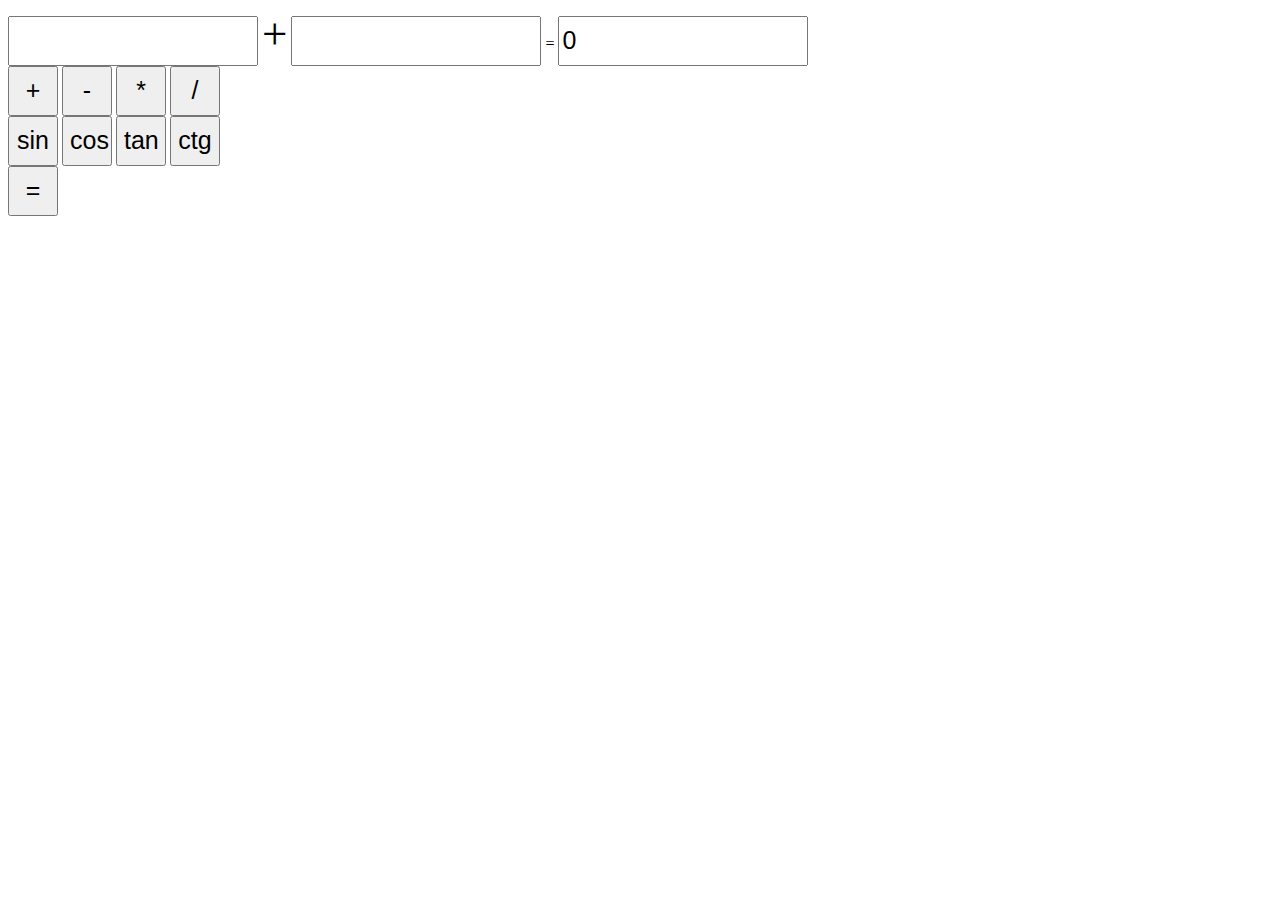
<file: sim/calc2.html>
<html>
<head>
<meta charset= "utf-8">
<title>Калькулятор</title>
    <link href="calc.css" rel="stylesheet">
</head>
<body>


<input type="text"id="oneinput">
<span id="znak">+</span>
<input type="text"id="twoinput">
<span>=</span>
<input type="text" value="0" id="otvet">

<div class="buttons">
<button id="plus" onclick="pluss()">+</button>
<button id="minus" onclick="minuss()">-</button>
<button id="umnoz"onclick="umnozz()"> *</button>
<button id="delenie" onclick="deleniee()"> /</button>
</div>

<div>
<button onclick="sinn()">sin</button>
<button onclick="coss()">cos</button>
<button onclick="tann()"> tan</button>
<button  onclick="ctann()"> ctg</button>

</div>

<div>
<button id="ravno" onclick="ravno()">=</button>
</div>
<script  src="jquery.js"> </script>
<script  src="calc.js"> </script>
</body>


</html>
</file>
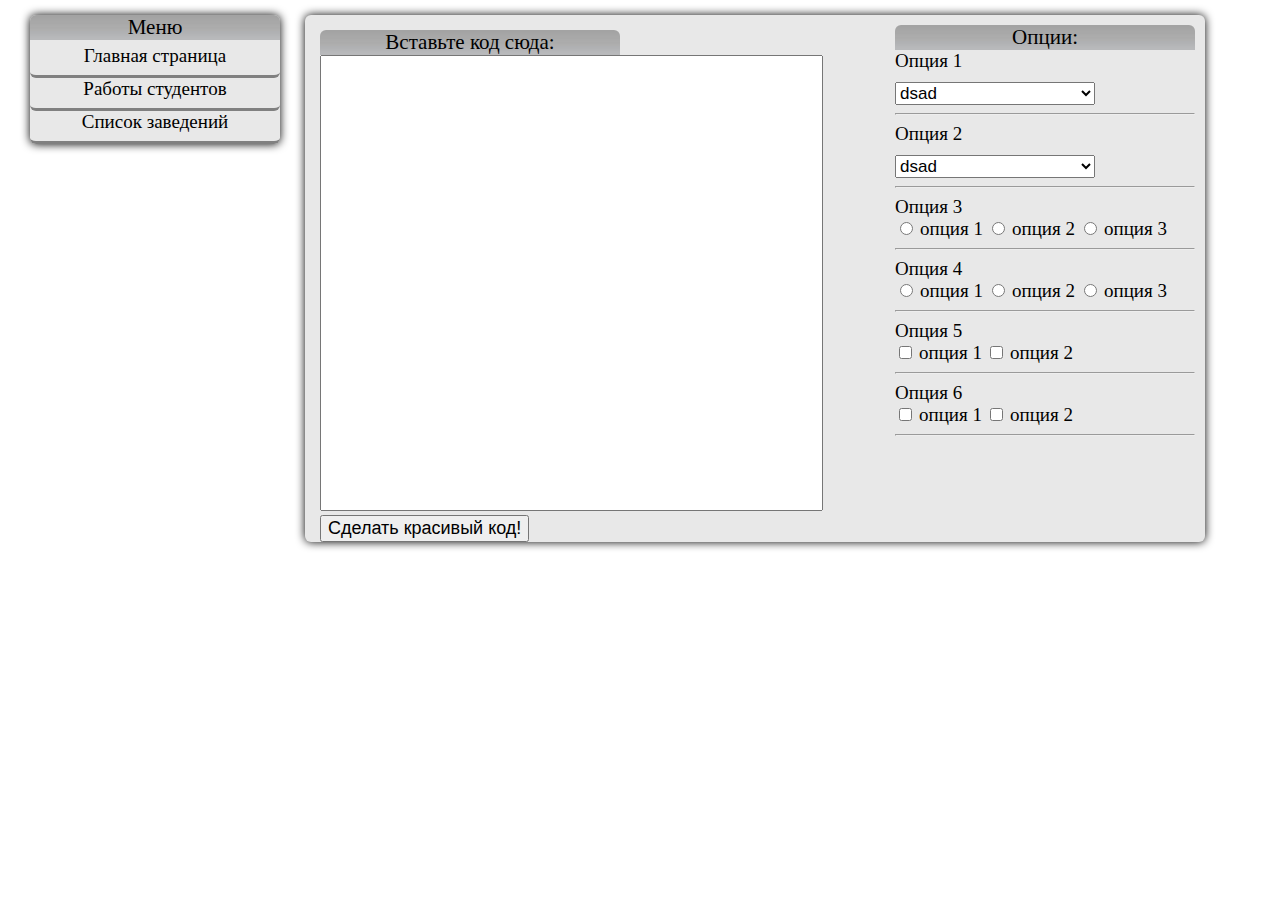
<file: sim/editor.html>
<!DOCTYPE html>

<html>
<head>
<meta charset= "utf-8">
<title>Редактор</title>
<link rel="stylesheet" href="web.css">
<link rel="stylesheet" href="editor.css">
</head>
<body>
<div id="page">



<div class="left-str">

<div class="left-menu">
<p class="site-menu">Меню</p>
<ul class="menu">
<li><a href="#">Главная страница</a> </li>
<li><a href="#">Работы студентов</a> </li>
<li><a href="#">Список заведений</a> </li>
</ul>
</div>
</div>




<div class="cnt">

<div class="texts">
<form>
<p class="pcode">Вставьте код сюда:</p>
<textarea name="code" cols="60" rows="30"> </textarea>
<input style="font-size:18px;" type="submit" name="insert-code" value="Сделать красивый код!">
</form>
</div>


<div class="right-editor">

<p class="pcode">Опции:</p>

<p style="font-size:19px;">Опция 1 </p>
<select style="font-size:17px;"> 
<option>dsad</option>
<option>dsad</option>
<option>dsad</option>
<option>dsad</option>
</select>
<hr>

<p style="font-size:19px;">Опция 2 </p>
<select style="font-size:17px;"> 
<option>dsad</option>
<option>dsad</option>
<option>dsad</option>
<option>dsad</option>
</select>
<hr>

<p style="font-size:19px;">Опция 3 </p>
<input type="radio" name="radio1"> <span style="font-size:19px;">опция 1</span>
<input type="radio" name="radio1"> <span style="font-size:19px;">опция 2</span>
<input type="radio" name="radio1"> <span style="font-size:19px;">опция 3</span>
<hr>

<p style="font-size:19px;">Опция 4 </p>
<input type="radio" name="radio1"> <span style="font-size:19px;">опция 1</span>
<input type="radio" name="radio1"> <span style="font-size:19px;">опция 2</span>
<input type="radio" name="radio1"> <span style="font-size:19px;">опция 3</span>
<hr>

<p style="font-size:19px;">Опция 5 </p>
<input type="checkbox" name="check1"> <span style="font-size:19px;">опция 1</span>
<input type="checkbox" name="check1"> <span style="font-size:19px;">опция 2</span>
<hr>

<p style="font-size:19px;">Опция 6 </p>
<input type="checkbox" name="check1"> <span style="font-size:19px;">опция 1</span>
<input type="checkbox" name="check1"> <span style="font-size:19px;">опция 2</span>
<hr>

</div>






</div>


<!--<div id="footer">
Этот сайт создал Руслан Капцов.
This site created by Ruslan Kaptsov.

</div>-->
</div>

</body>
<script src="index.js"> </script>
<script  src="jquery.js"> </script>
<script  src="jQuery_practice.js"> </script>
</html>
</file>
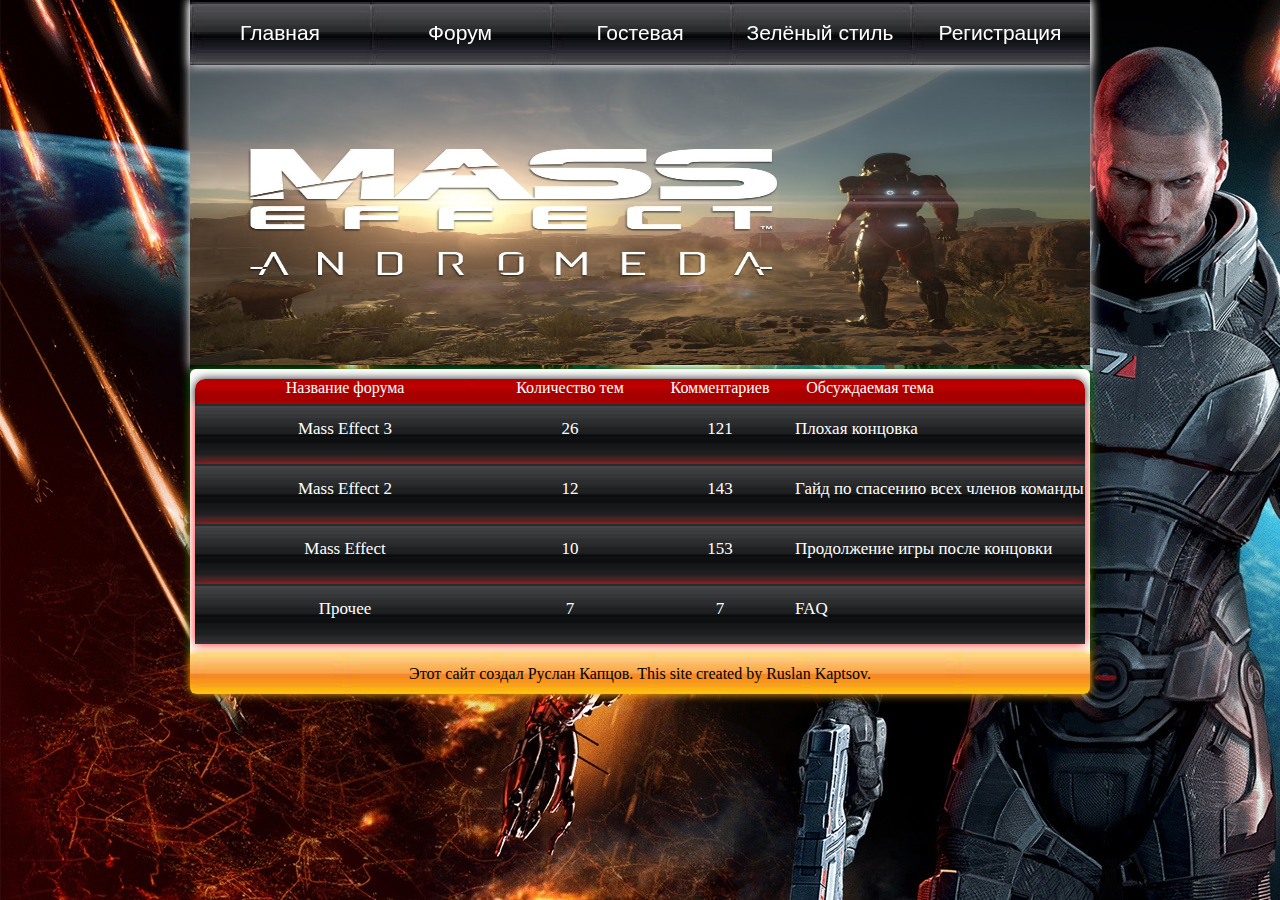
<file: sim/meForum.html>
<!DOCTYPE html>

<html>
<meta charset= "utf-8">
<title>Форум</title>
<link rel="stylesheet" href="meForum.css">
<link rel="stylesheet" href="menewsite.css">
</head>
<body>
<div id="page">

<div id="navigationForum-block">
<div id="navigationForum" align="center">
<ul >
<li > <a href="meindex.html">Главная</a></li>
<li ><a href="#">Форум</a></li>
<li ><a href="meGuest.html">Гостевая</a></li>
</ul>
<ul>
<li><a href="index.html">Зелёный стиль</a></li>
<li class="registration" ><a href="#">Регистрация</a></li>

</ul>
</div>
</div>

<div id="shapka">
<img src="andromeda.jpg" width="900" height="300">




</div>

<div id="content">







<div id="ForumTable">
<div id="ForumZagolovok">
<ul >
<li id="forumname">Название форума</li>
<li> Количество тем</li>
<li>Комментариев</li>
<li>Обсуждаемая тема</li>
</ul>
</div>
<div id="ForumTheme">
<ul>
<li id="themename"  ><a href="#">Mass Effect 3</a></li>
<li class="nothemelarge">26</li>
<li class="nothemelarge">121</li>
<li class="themelarge">Плохая концовка</li>
</ul>
</div>

<div id="ForumTheme">
<ul>
<li id="themename"><a href="$">Mass Effect 2</a></li>
<li class="nothemelarge">12</li>
<li class="nothemelarge">143</li>
<li class="themelarge" >Гайд по спасению всех членов команды</li>
</ul>
</div>

<div id="ForumTheme">
<ul >
<li id="themename" class="nothemelarge"><a href="$">Mass Effect</a></li>
<li class="nothemelarge">10</li>
<li class="nothemelarge">153</li>
<li class="themelarge" >Продолжение игры после концовки</li>
</ul>
</div>

<div id="ForumTheme">
<ul>
<li id="themename" class="nothemelarge"><a href="$">Прочее</a></li>
<li class="nothemelarge">7</li>
<li class="nothemelarge">7</li>
<li class="themelarge" >FAQ</li>
</ul>
</div>



</div>
</div>



</div>

<div id="footer">
Этот сайт создал Руслан Капцов.
This site created by Ruslan Kaptsov.

</div>




</body>
</html>
</file>
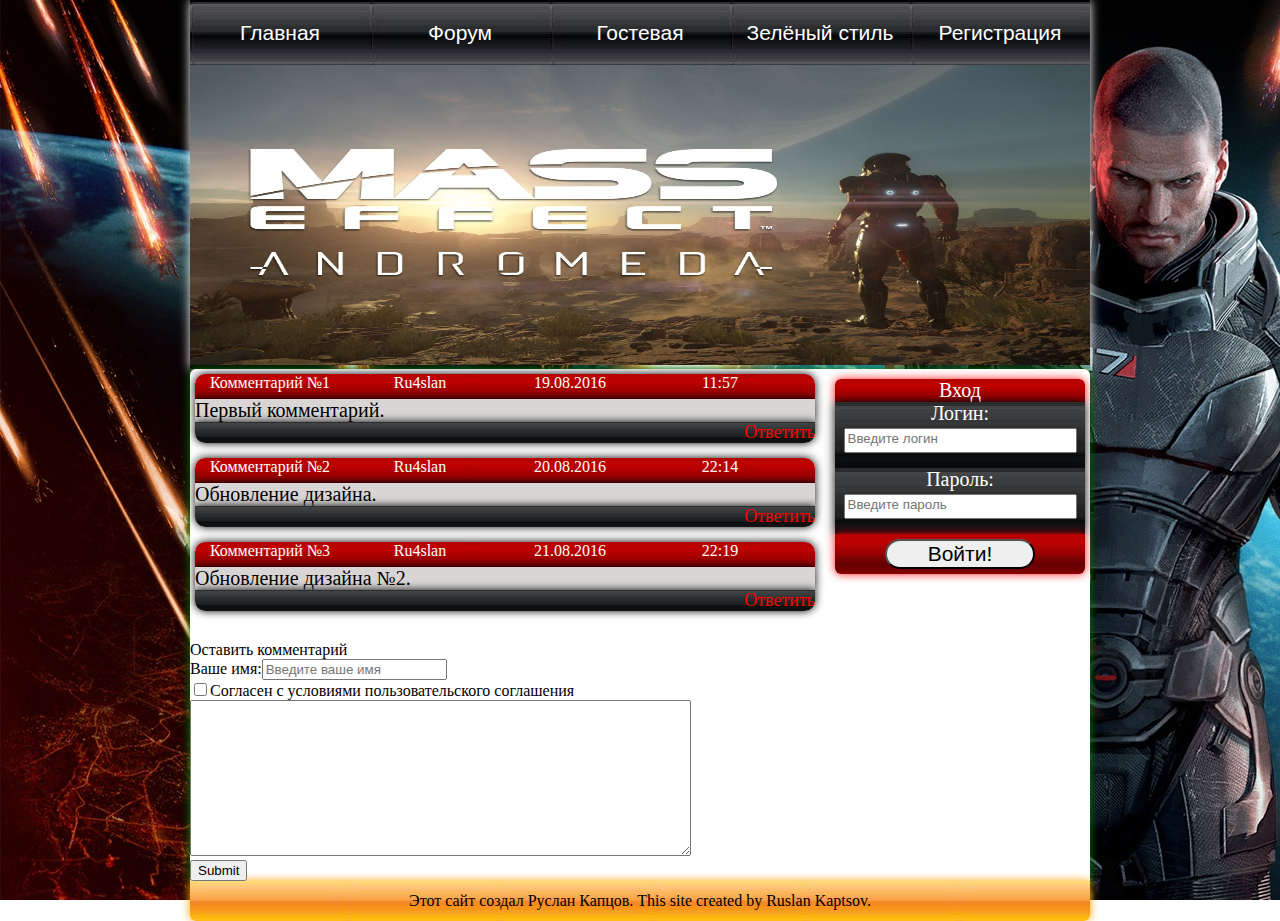
<file: sim/meGuest.html>
<!DOCTYPE html>

<html>
<meta charset= "utf-8">
<title>Гостевая</title>
<link rel="stylesheet" href="meguest.css">
<link rel="stylesheet" href="menewsite.css">
</head>
<body>
<div id="page">
<div id="navigation-block">
<div id="navigation">
<ul >
<li > <a href="meindex.html">Главная</a></li>
<li ><a href="meForum.html">Форум</a></li>
<li ><a href="meGuest.html">Гостевая</a></li>
<li><a href="index.html">Зелёный стиль</a></li>
</ul>
<ul>
<li class="registration" ><a href="#">Регистрация</a></li>

</ul>
</div>
</div>

<div id="shapka">
<img src="andromeda.jpg" width="900" height="300">




</div>

<div id="content">
<div id="quick_enter">
<p align="center" class="zagolovok" >Вход</p>
<form action="" method="GET">
<p class="vvod" align="center"><label for="EnterLogin">Логин:<br><input type="text" name="login" id="EnterLogin" placeholder="Введите логин"></p>

<p class="vvod" align="center"><label for="EnterPassword">Пароль:</br></label><input type="password" name="password" id="EnterPassword" placeholder="Введите пароль"></p>

<p class="enter" align="center"><input type="submit" name="submit" value="Войти!"> </p>
</form>


</div>



<div id="Posts">



<div id="Post">
<div id="Post-data">
<ul >
<li>Комментарий №1</li>
<li> <a href="user">Ru4slan</a></li>
<li>19.08.2016</li>
<li>11:57</li>
</ul>
</div>
<div id="Post-text">
<p class="osn">Первый комментарий.</p>
<p class="coment"> <a href="#">Ответить </a> </p>

</div>
</div>

<div id="Post">
<div id="Post-data">
<ul >
<li>Комментарий №2</li>
<li> <a href="user">Ru4slan</a></li>
<li>20.08.2016</li>
<li>22:14</li>
</ul>
</div>
<div id="Post-text">
<p class="osn">Обновление дизайна.</p>
<p class="coment"> <a href="#">Ответить </a> </p>
</div>
</div>

<div id="Post">
<div id="Post-data">
<ul >
<li>Комментарий №3</li>
<li> <a href="user">Ru4slan</a></li>
<li>21.08.2016</li>
<li>22:19</li>
</ul>
</div>
<div id="Post-text">
<p class="osn">Обновление дизайна №2.</p>
<p class="coment"> <a href="#">Ответить </a> </p>

</div>
</div>


<div id="commentaries">
<form action="index.html" method="GET">
<p >Оставить комментарий</p>
<label for="EnterLogin">Ваше имя:</label><input type="text" name="login" id="EnterLogin" placeholder="Введите ваше имя">
<br>
<input type="checkbox" value="1">Согласен с условиями пользовательского соглашения
<textarea name="comments" cols="60%" rows="10">

</textarea>
<br>
<input type="submit">
</form>
</div>

<!--
<input type="text" name="length" id="length" placeholder="Длина">
<input type="text" name="width" id="width" placeholder="Ширина">
<input type="text" name="height" id="height" placeholder="Высота">
<input type="button" id="calculate" onclick="displayResult()" value="Расчитать объём">
<hr>
<p>Результат:</p>
<p id="result">
<hr>
<p id="vivod"> </p>
<hr>
<p id="paragraph">вфвфывфЮ</p>
<button onclick="myFunction()">ФВфввфывф</button>
-->
</div>
</div>



<div id="footer">
Этот сайт создал Руслан Капцов.
This site created by Ruslan Kaptsov.

</div>



</div>


<!--<script src="sitescript.js"> </script>-->

</body>
</html>
</file>
<file: sim/calc.css>
button{
	width:50px;
	height:50px;
	font-size:25px;
}

input{
	width:250px;
	height:50px;
	font-size:25px;
}

#znak{
	font-size:45px;
}
</file>
<file: sim/meForum.css>
#Forums{

	width:900px;
	float:left;
	height:auto;
	color:black;
	padding-right:5px;
	padding-top:5px;
	
}


#Forums::after{
	margin:15px;
}


#Forums{

	width:900px;
	float:left;
	height:auto;
	color:black;
	padding-right:5px;
	padding-top:5px;
	
}

#Forums::after{
	margin:15px;
}

#ForumZagolovok{
width:890px;
height:25px;
background:url(post.jpg);
color:white;
 border-radius: 10px 10px 0 0;
 	box-shadow: 0 0 10px rgba(0,0,0,0.9);

}

#ForumZagolovok ul li{
		float:left;
	list-style-type:none;
	text-align:center;	

		width:150px;
		
}



#ForumTheme{

height:60px;
color:white;
width:890px;
	background:url(themeblack.jpg);
	box-shadow: 0 0 10px rgba(255,0,0,0.9);
	font-size:17px;
}

#ForumTheme ul li{
		float:left;
	list-style-type:none;
	text-align:center;	
					word-break: break-all;

}
.themelarge{	
		width:auto;
				text-align:center;
				line-height:50px;
}

.nothemelarge{	
		width:150px;
		line-height:50px;

}


#ForumTheme:hover{
	background:url(themeblack2.jpg);
}


#ForumTheme ul li::after{
padding-top:5px;
}



#ForumTheme #themename{
width:300px;
line-height:50px;	
}



#ForumZagolovok #forumname{
	width:300px;
}



#ForumTable{
	margin-top:10px;
	margin-left:5px;
margin-bottom:10px;	
}
#navigationForum-block{
 margin-left:auto;
 margin-right:auto;
	width:900px;	
}


#navigationForum{
	height:65px;
	width:900px;
	position:fixed;
	box-shadow: 0 0 10px white;
	font-size:21px;
}

#navigationForum ul li {
	float:left;
	position:relative;
	list-style-type:none;
	background:url(menubutton.jpg);
	width:180px;
	text-align:center;	
}

#navigationForum ul li a{
color:#000;
padding: 0 10px;
text-decoration:none;
line-height: 65px;
display: block;
height:65px;
font-family: 'Russo One', sans-serif;	
color:white;
}




#navigationForum ul li a:hover{
	background:url(menubuttonhover.jpg);
}
</file>
<file: sim/meguest.css>
#Posts{

		width:625px;
	float:left;
	height:auto;
	color:black;
	padding-right:5px;
	padding-top:5px;
	
}



#Posts .name{
	background: url(newsback.jpg);
	padding:5px;
	font-family: 'Roboto Slab', bold;
font-size:25px;	

}

#comment{
	float:left;
}



#Posts .coment::after{
	content:" ";
	background:white;
	display:block;
	width:100%;	
}
#Posts #commentaries{
padding-top:15px;	
}


#Post-data{

height:25px;
 border-radius: 10px 10px 0 0;
background:url(post.jpg);
color:white;
padding-right:5px;
box-shadow: 0 0 10px black;

}

#Post-data ul li{
		float:left;
	list-style-type:none;
	text-align:center;	
border-radius: 10px;
		width:150px;
		
}


#Post{
	margin-left:5px;	
}


#Post-text p{
word-wrap: break-word;
box-shadow: 0 0 10px black;
	
}

#Posts .osn{
background:#D9D5D5;
color:black;
font-size:20px;	
}

#Posts .coment{
	background: url(newsbackcomment.jpg);
	font-family: 'Roboto Slab', bold;
font-size:18px;	
text-align:right;
 border-radius: 0 0 10px 10px;
box-shadow: 0 0 8px black;
}

#Posts .coment::after{
	margin-bottom:15px;
}

#Posts .coment a:visited{
	color:#FFFFFF;
}

#Posts .coment a:link{
	color:red;
}
</file>
<file: sim/web.css>
/* http://meyerweb.com/eric/tools/css/reset/ 
   v2.0 | 20110126
   License: none (public domain)
*/

html, body, div, span, applet, object, iframe,
h1, h2, h3, h4, h5, h6, p, blockquote, pre,
a, abbr, acronym, address, big, cite, code,
del, dfn, em, img, ins, kbd, q, s, samp,
small, strike, strong, sub, sup, tt, var,
b, u, i, center,
dl, dt, dd, ol, ul, li,
fieldset, form, label, legend,
table, caption, tbody, tfoot, thead, tr, th, td,
article, aside, canvas, details, embed, 
figure, figcaption, footer, header, hgroup, 
menu, nav, output, ruby, section, summary,
time, mark, audio, video {
	margin: 0;
	padding: 0;
	border: 0;
	font-size: 100%;
	font: inherit;
	vertical-align: baseline;
}
/* HTML5 display-role reset for older browsers */
article, aside, details, figcaption, figure, 
footer, header, hgroup, menu, nav, section {
	display: block;
}

body{
	background:white;
	background-attachment:fixed;
	height:auto;
}
#content::before, #content::after {
    content:"";
    display:table;
}

.logo{
	float:right;
	height:200px;
	width:96%;
	
	margin-right:25px;
	background:url(shappka.jpg) center center no-repeat;
	border-radius: 0 0 6px 6px ;
	box-shadow: 0 0 10px black;

}


#content::after {
    clear:both;
}
#content {
    zoom:1; /* For IE 6/7 (trigger hasLayout) */
}

.cnt{
box-shadow: 0 0 10px black;
width:750px;
margin-left:auto;
margin-right:auto;
float:left;
height:auto;
margin-left:25px;
border-radius: 6px 6px 6px 6px;
background:#E8E8E8;	
position:relative;
margin-top:15px;
}

.left-menu{
	width:250px;
	background:#E8E8E8;
	height:auto;
	position:relative;
	float:left;
margin-bottom:40px;
	border-radius: 6px 6px 6px 6px;
	box-shadow: 0 0 10px black;
}

.left-str{
	width:250px;
	float:left;
		margin-left:30px;
		margin-top:15px;
 
}

.site-menu{
	text-align:center;
	font-size:21px;
	background:url(menu.jpg);
		border-radius: 6px 6px 0 0;
}

.left-menu ul li{
	list-style-type:none;
}

.menu{
	text-align:center;
	font-size:19px;
	margin-top:5px;
}

.left-menu ul li{
	border-bottom:3px gray solid;
transition: 1s;
	height:30px;
	vertical-align:center;
	border-radius: 6px 6px 6px 6px;
}

.left-menu ul li:hover{
	 transition: 1s;
	background:gray;
	border-radius: 0 0 6px 6px;
}

#shapka{


	margin-left:auto;
margin-right:auto;
	box-shadow: 0 0 10px green;
width:900px;
height:350px;
margin-top:10px;
margin-bottom:8px;
border-radius: 0 0 16px 16px;
}




.right-panel{
	width:250px;
	float:right;
	padding-right:5px;
	height:auto;
	padding-top:10px;
	margin-right:20px;	
}



a{
	text-decoration:none;
	color:black;
}


 .zagolovok{
	background:url(menu.jpg);
		box-shadow: 0 0 10px black;
			border-radius: 6px 6px 0 0;
			font-size:22px;
			font-family: 'Ruslan Display', bold;	
			color:black;
			text-align:center;

}

 form .vvod {
	background:#E8E8E8;
	color:black;
	padding-bottom:15px;
	vertical-align:center;
	font-size:20px;
	box-shadow: 1px 0 10px black;	
}

input[type="submit"]:hover, input[type="text"]:hover, input[type="password"]:hover {
transition:0.7s;
box-shadow: 0 0 10px black;	
}

input[type="submit"], input[type="text"], input[type="password"] {
transition:0.7s;	
}


 form .vvod input {

	color:black;
	padding-bottom:5px;
	vertical-align:center;
	width:90%;
}


 form .enter{
	background:url(Newimg/greenform.jpg);
	float:center;
	border-radius: 0 0 6px 6px ;
	height:auto;
	box-shadow: 0 0 10px black;
	margin-bottom:30px;
}

 form .enter input{
	float:center;

	height:30px;
	width:150px;
	margin-bottom:5px;
	margin-top:5px;
	font-size:21px;
}




textarea{
	resize:none;
}


#modal-okno{
	position:fixed;
	z-index:100;
	width:100%;
	height:100%;
	display:none;
	background-color:white;
	background: rgba(0, 0, 0, 0.5);
}

#form-vhod{

	 width:600px;
	 height:auto;
	 margin:auto;
	 margin-bottom:10%;
	 margin-top:10%;


}

pre{
 white-space: pre-wrap;       /* css-3 */
 white-space: -moz-pre-wrap;  /* Mozilla, since 1999 */
 white-space: -pre-wrap;      /* Opera 4-6 */
 white-space: -o-pre-wrap;    /* Opera 7 */
 word-wrap: break-word; 	
}
</file>
<file: sim/editor.css>
/* http://meyerweb.com/eric/tools/css/reset/ 
   v2.0 | 20110126
   License: none (public domain)
*/

html, body, div, span, applet, object, iframe,
h1, h2, h3, h4, h5, h6, p, blockquote, pre,
a, abbr, acronym, address, big, cite, code,
del, dfn, em, img, ins, kbd, q, s, samp,
small, strike, strong, sub, sup, tt, var,
b, u, i, center,
dl, dt, dd, ol, ul, li,
fieldset, form, label, legend,
table, caption, tbody, tfoot, thead, tr, th, td,
article, aside, canvas, details, embed, 
figure, figcaption, footer, header, hgroup, 
menu, nav, output, ruby, section, summary,
time, mark, audio, video {
	margin: 0;
	padding: 0;
	border: 0;
	font-size: 100%;
	font: inherit;
	vertical-align: baseline;
}
/* HTML5 display-role reset for older browsers */
article, aside, details, figcaption, figure, 
footer, header, hgroup, menu, nav, section {
	display: block;
}

body{
	background:white;
	background-attachment:fixed;
	height:auto;
}

.texts{
	float:left;
	width:350px;

	margin-top:15px;
	margin-left:15px;
}

textarea:hover{
	transition:1s;
	box-shadow: 0 0 10px black;
}

textarea{
	transition:1s;

}

.pcode{
	text-align:center;
	font-size:21px;
	width:300px;
	background:url(menu.jpg);
		border-radius: 6px 6px 0 0;

}

.right-editor{
	float:right;
	margin:10px;
}

select{
	margin-top:10px;
	width:200px;
}

.cnt{
width:900px;	
}
</file>
<file: sim/menewsite.css>
/* http://meyerweb.com/eric/tools/css/reset/ 
   v2.0 | 20110126
   License: none (public domain)
*/

html, body, div, span, applet, object, iframe,
h1, h2, h3, h4, h5, h6, p, blockquote, pre,
a, abbr, acronym, address, big, cite, code,
del, dfn, em, img, ins, kbd, q, s, samp,
small, strike, strong, sub, sup, tt, var,
b, u, i, center,
dl, dt, dd, ol, ul, li,
fieldset, form, label, legend,
table, caption, tbody, tfoot, thead, tr, th, td,
article, aside, canvas, details, embed, 
figure, figcaption, footer, header, hgroup, 
menu, nav, output, ruby, section, summary,
time, mark, audio, video {
	margin: 0;
	padding: 0;
	border: 0;
	font-size: 100%;
	font: inherit;
	vertical-align: baseline;
}
/* HTML5 display-role reset for older browsers */
article, aside, details, figcaption, figure, 
footer, header, hgroup, menu, nav, section {
	display: block;
}

body{
	background:url(me3.jpg);
background-attachment: fixed;
}
#content::before, #content::after {
    content:"";
    display:table;
}



#content::after {
    clear:both;
}
#content {
    zoom:1; /* For IE 6/7 (trigger hasLayout) */
}

#content{
box-shadow: 0 0 10px green;	
 margin-left:auto;
 margin-right:auto;
	width:900px;
	background:white;
		border-radius: 6px 6px 0 0;
}

#shapka{

padding-top:65px;
	margin-left:auto;
margin-right:auto;
	box-shadow: 0 0 10px white;
width:900px;	
}

#quick_enter{

	width:250px;
	float:right;
	padding-right:5px;
	height:auto;
	padding-top:10px;
	
}



a:visited{
	color:red;
	text-decoration:none;
}

a:link{
	color:white;
	text-decoration:none;
}


#quick_enter .zagolovok{
	background:url(post.jpg);
		box-shadow: 0 0 10px rgba(255,0,0,0.9);
			border-radius: 6px 6px 0 0;
			font-size:20px;
			font-family: 'Ruslan Display', cursive;	
			color:white;

}

#quick_enter form .vvod {
	background:url(quickenter.jpg);
	color:white;
	padding-bottom:15px;
	vertical-align:center;
	font-size:20px;
	box-shadow: 0 0 10px black;
}

#quick_enter form .vvod input {

	color:black;
	padding-bottom:5px;
	vertical-align:center;
	width:90%;
}


#quick_enter form .enter{
	background:url(post.jpg);
	float:center;
	border-radius: 0 0 6px 6px;
	height:100%;
	box-shadow: 0 0 10px rgba(255,0,0,0.9);
}

#quick_enter form .enter input{
	float:center;
	border-radius: 20px 20px 20px 20px;
	height:30px;
	width:150px;
	margin-bottom:5px;
	margin-top:5px;
	font-size:21px;
}


#News{

		width:625px;
	float:left;
	height:auto;
	color:white;
	padding-right:5px;
	padding-top:10px;
	padding-left:10px;
}

#News .name{
	background: url(newsback.jpg);
	padding:5px;
	font-family: 'Roboto Slab', bold;
font-size:25px;
border-radius: 6px 6px 0 0;
box-shadow: 0 0 8px black;
margin-bottom:5px;	
}


#News .name:hover{
	background:url(newsbackhover.jpg);
}

.date{
	float:left;
	font-size:17px;
}



#News .osn{
background:#E2E2E2;
color:black;
box-shadow: 0 0 8px black;
font-family: 'Prosto One', cursive;
margin-bottom:5px;	
}

#News .coment{
	background: url(newsbackcomment.jpg);
	font-family: 'Roboto Slab', bold;
font-size:20px;	
text-align:right;
margin-bottom:15px;
box-shadow: 0 0 8px black;
margin-bottom:30px;

}

.coment{
border-radius: 0 0 6px 6px;	
}

#News .coment a:visited{
	color:#FFFFFF;
}

#News .coment a:link{
	color:red;
}

#navigation{
	height:65px;	
	width:900px;
	position:fixed;
	font-size:21px;

	
}

#navigation-block{
 margin-left:auto;
 margin-right:auto;
	width:900px;
background:none;	
}

#navigation ul li {
	float:left;
	position:relative;
	list-style-type:none;
	background:url(menubutton.jpg);
	width:180px;
	text-align:center;
}

#navigation ul li a{
color:#000;
padding: 0 10px;
text-decoration:none;
line-height: 65px;
display: block;
font-family: 'Russo One', sans-serif;
height:65px;
color:white;

}


#navigation ul li a:hover{
	background:url(menubuttonhover1.jpg);
}


#footer{

	background:url(footer.jpg);
	margin-left:auto;
margin-right:auto;
	width:900px;
	height:40px;
	text-align:center;
	border-radius: 0 0 6px 6px;
		box-shadow: 0 0 10px orange;
line-height:40px;		
}
</file>
